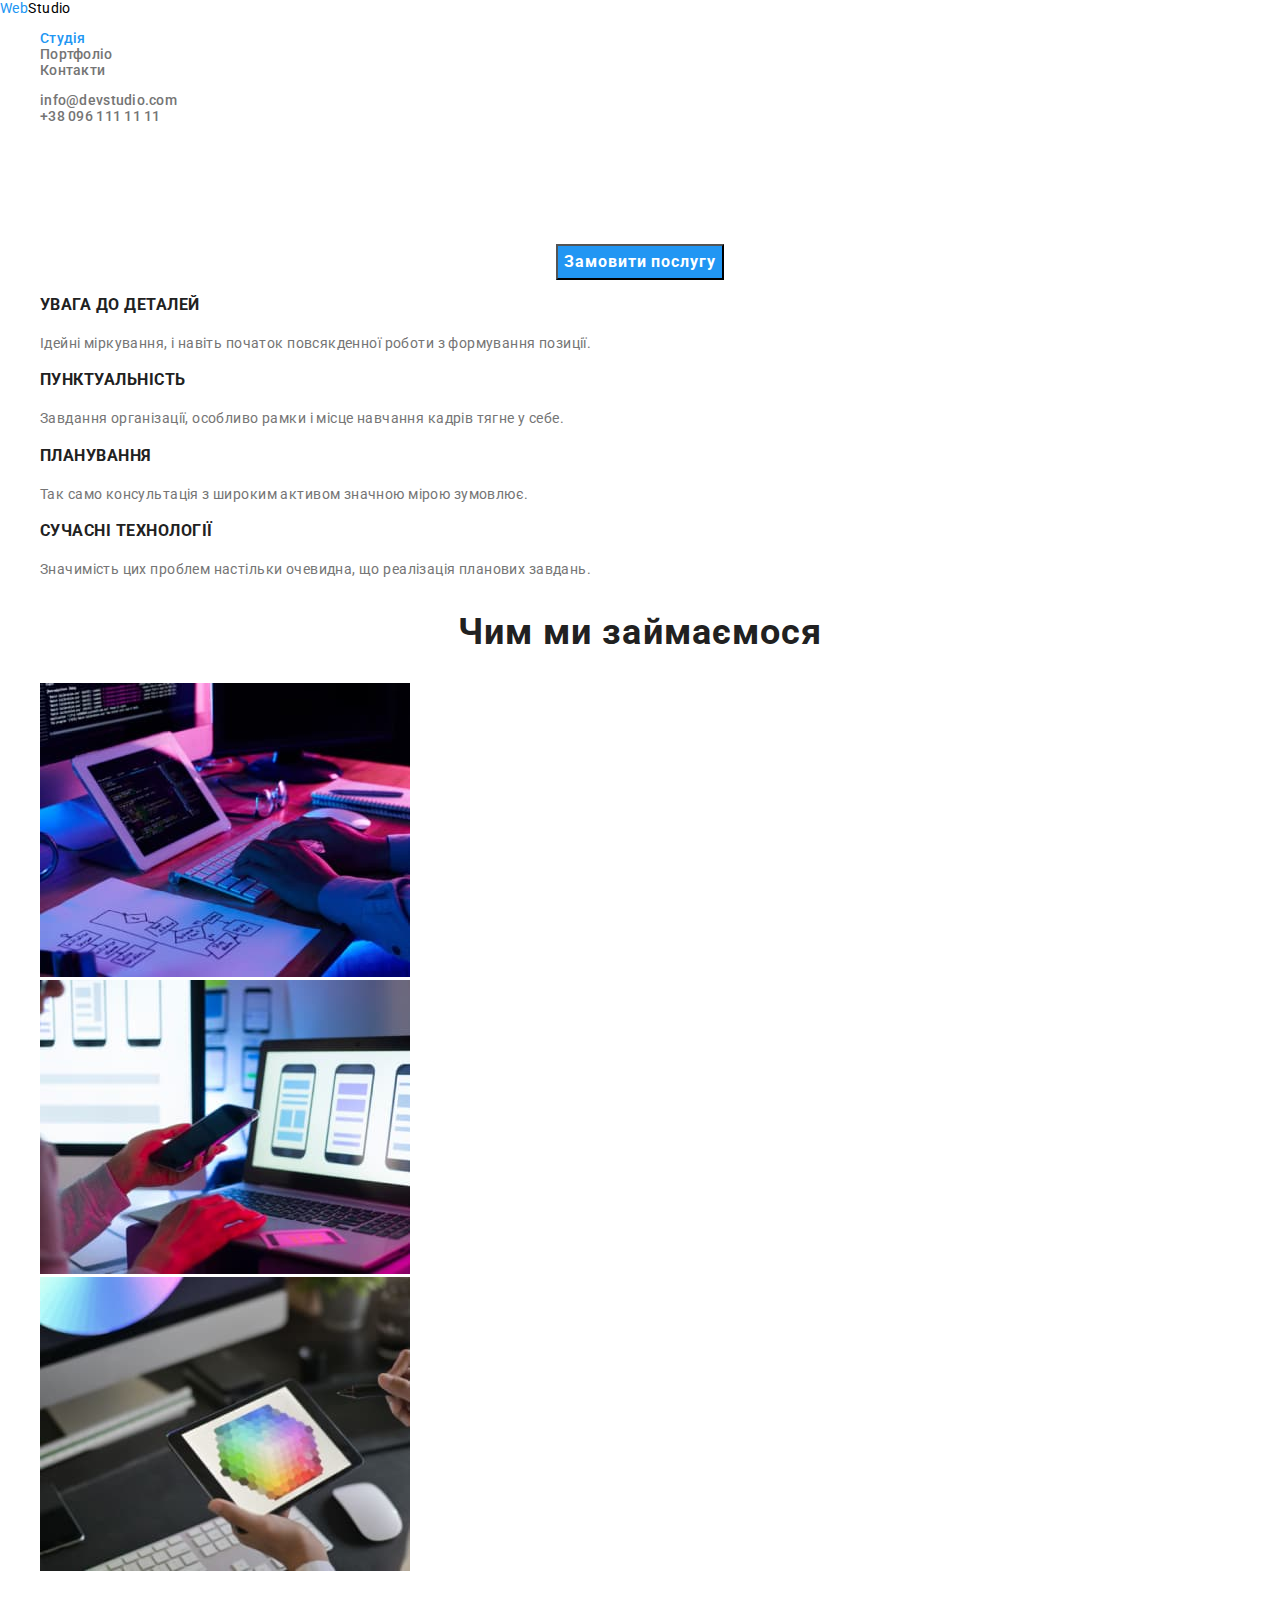
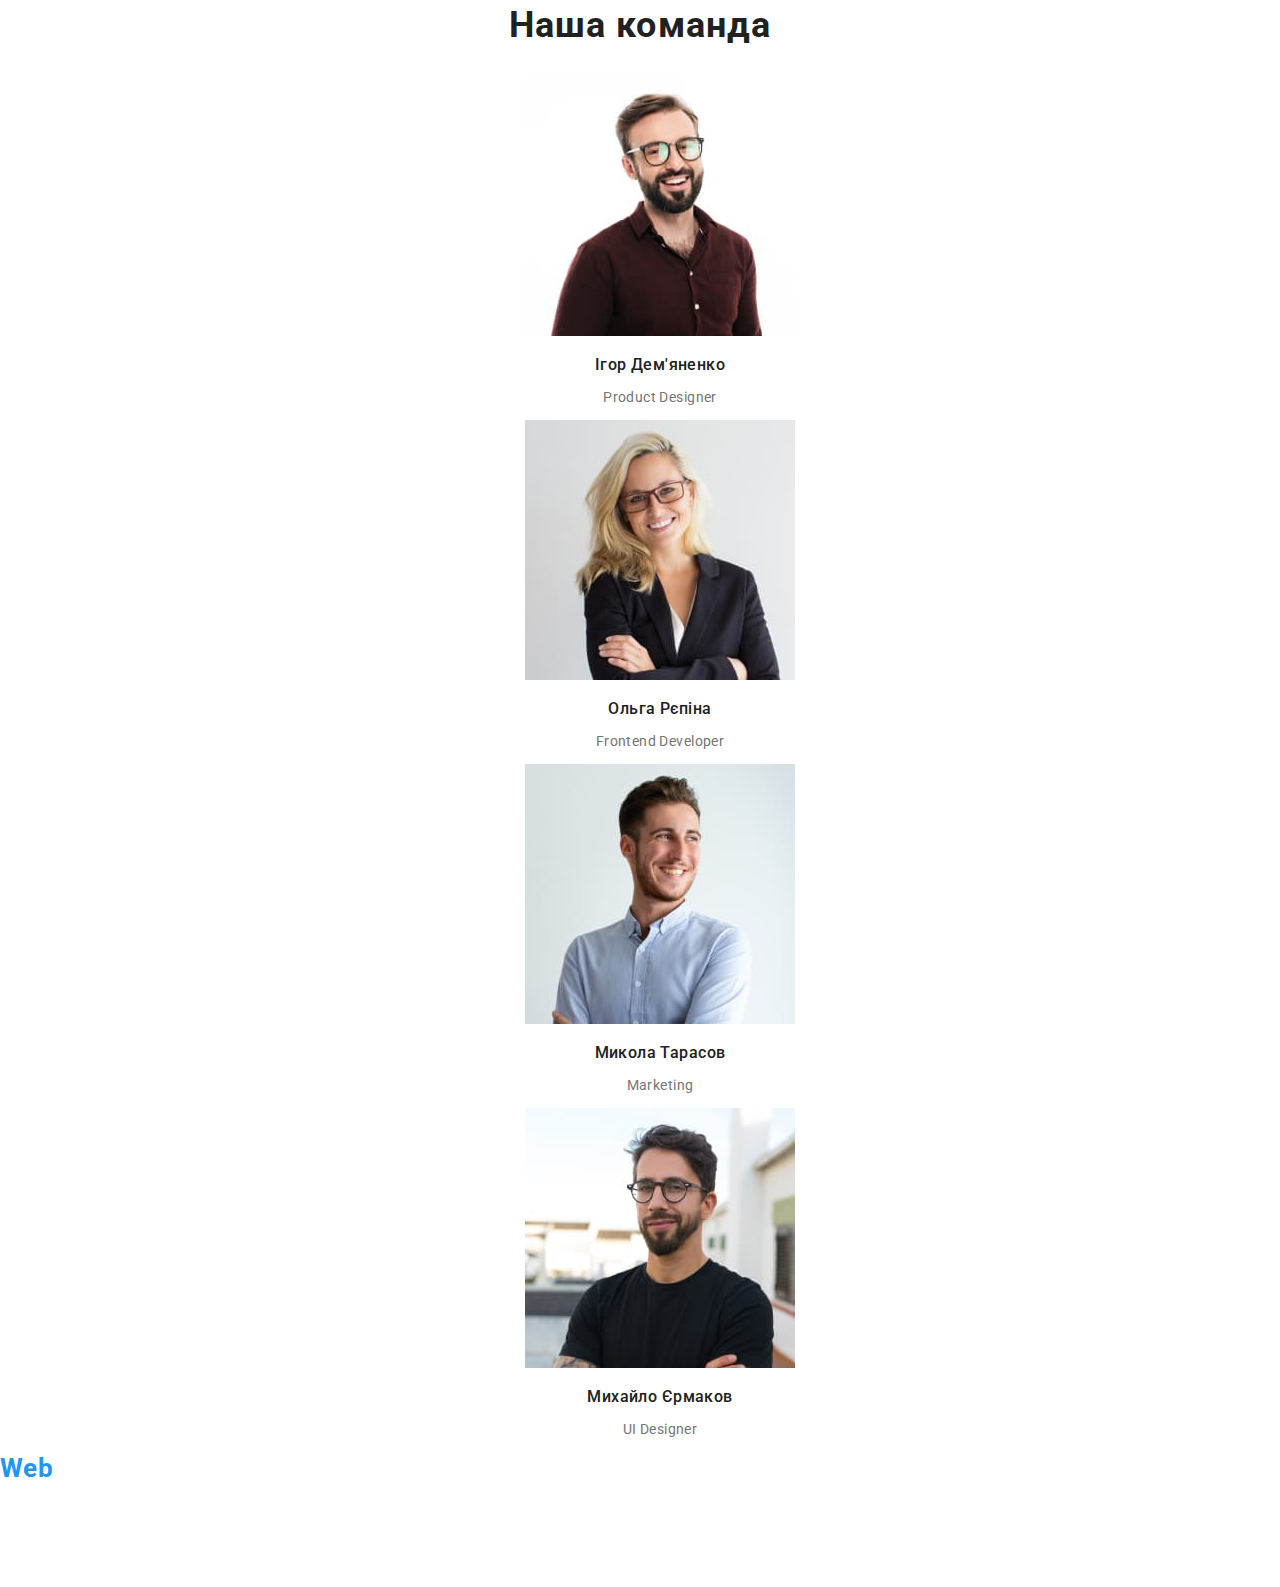
<file: index.html>
<!DOCTYPE html>
<html lang="en">
  <head>
    <meta charset="UTF-8" />
    <meta name="viewport" content="width=device-width, initial-scale=1.0" />
    <title>WebStudio</title>
    <link rel="preconnect" href="https://fonts.googleapis.com" />
    <link rel="preconnect" href="https://fonts.gstatic.com" crossorigin />
    <link
      href="https://fonts.googleapis.com/css2?family=Roboto:wght@400;500;700;900&display=swap"
      rel="stylesheet"
    />
    <link
      rel="stylesheet"
      href="https://cdnjs.cloudflare.com/ajax/libs/modern-normalize/2.0.0/modern-normalize.min.css"
    />
    <link rel="stylesheet" href="./css/style.css" />
  </head>
  <body>
    <header>
      <a href="./index.html" class="logo link"><span class="logo-header">Web</span>Studio</a>
      <nav class="nav">
        <ul class="nav__list list">
          <li class="nav__item ">
            <a href="./index.html" class="nav__link link accent-color">Студія</a>
          </li>
          <li class="nav__item ">
            <a href="./portfolio.html" class="nav__link link">Портфоліо</a>
          </li>
          <li class="nav__item "><a href="" class="nav__link link">Контакти</a></li>
        </ul>
      </nav>
      <ul class="auth__list">
        <li class="auth__item list">
          <a href="mailto:info@devstudio.com" class="auth__link link">info@devstudio.com</a>
        </li>
        <li class="auth__item list">
          <a href="tel:+380961111111" class="auth__link link">+38 096 111 11 11</a>
        </li>
      </ul>
    </header>
    <main>
      <!-- order section -->
      <section class="order">
        <h1 class="header">Ефективні рішення для вашого бізнесу</h1>
        <button class="order-btn" type="button">Замовити послугу</button>
      </section>

      <!-- benefits section -->
      <section class="benefits">
        <h2 class="visually-hidden">Наші переваги</h2>
        <ul class="benefits__list list">
          <li class="benefits__item list">
            <h3 class="title">УВАГА ДО ДЕТАЛЕЙ</h3>
            <p class="subtitle">
              Ідейні міркування, і навіть початок повсякденної роботи з формування позиції.
            </p>
          </li>
          <li class="benefits__item list">
            <h3 class="title">ПУНКТУАЛЬНІСТЬ</h3>
            <p class="subtitle">
              Завдання організації, особливо рамки і місце навчання кадрів тягне у себе.
            </p>
          </li>
          <li class="benefits__item list">
            <h3 class="title">ПЛАНУВАННЯ</h3>
            <p class="subtitle">Так само консультація з широким активом значною мірою зумовлює.</p>
          </li>
          <li class="benefits__item list">
            <h3 class="title">СУЧАСНІ ТЕХНОЛОГІЇ</h3>
            <p class="subtitle">
              Значимість цих проблем настільки очевидна, що реалізація планових завдань.
            </p>
          </li>
        </ul>
      </section>

      <!-- doing section -->
      <section class="doing">
        <h2 class="header-title">Чим ми займаємося</h2>
        <ul class="doing__list">
          <li class="doing__item list">
            <a href="#" class="doing__link"
              ><img src="./images/laptop.jpg" alt="Laptop" class="doing__img"
            /></a>
          </li>
          <li class="doing__item list">
            <a href="#" class="doing__link"
              ><img src="./images/mobile.jpg" alt="Mobile" class="doing__img"
            /></a>
          </li>
          <li class="doing__item list">
            <a href="#" class="doing__link"
              ><img src="./images/tablet.jpg" alt="Tablet" class="doing__img"
            /></a>
          </li>
        </ul>
      </section>

      <!-- team section -->
      <section class="team">
        <h2 class="header-title">Наша команда</h2>
        <ul class="team__list">
          <li class="team__item list">
            <div class="team-box">
              <img src="./images/igor.jpg" alt="Ігор Дем'яненко" class="team__img" />
              <h3 class="team-title">Ігор Дем'яненко</h3>
              <p class="team-subtitle">Product Designer</p>
            </div>
          </li>
          <li class="team__item list">
            <div class="team-box">
              <img src="./images/olha.jpg" alt="Ольга Рєпіна" class="team__img" />
              <h3 class="team-title">Ольга Рєпіна</h3>
              <p class="team-subtitle">Frontend Developer</p>
            </div>
          </li>
          <li class="team__item list">
            <div class="team-box">
              <img src="./images/mykola.jpg" alt="Микола Тарасов" class="team__img" />
              <h3 class="team-title">Микола Тарасов</h3>
              <p class="team-subtitle">Marketing</p>
            </div>
          </li>
          <li class="team__item list">
            <div class="team-box">
              <img src="./images/mykhailo.jpg" alt="Михайло Єрмаков" class="team__img" />
              <h3 class="team-title">Михайло Єрмаков</h3>
              <p class="team-subtitle">UI Designer</p>
            </div>
          </li>
        </ul>
      </section>
    </main>

    <footer>
      <a href="./index.html" class="footer__link link"
        ><span class="logo-footer">Web</span>Studio</a
      >
      <address>
        <ul class="address__list">
          <li class="address__item list">
            <a href="https://maps.app.goo.gl/y9MYZFmPXDJprP4V7" class="maps__link link"
              >м. Київ, пр-т Лесі Українки, 26</a
            >
          </li>
          <li class="address__item list">
            <a href="mailto:info@devstudio.com" class="address__link link">info@devstudio.com</a>
          </li>
          <li class="address__item list">
            <a href="tel:+380961111111" class="address__link link">+38 096 111 11 11</a>
          </li>
        </ul>
      </address>
    </footer>
  </body>
</html>
</file>
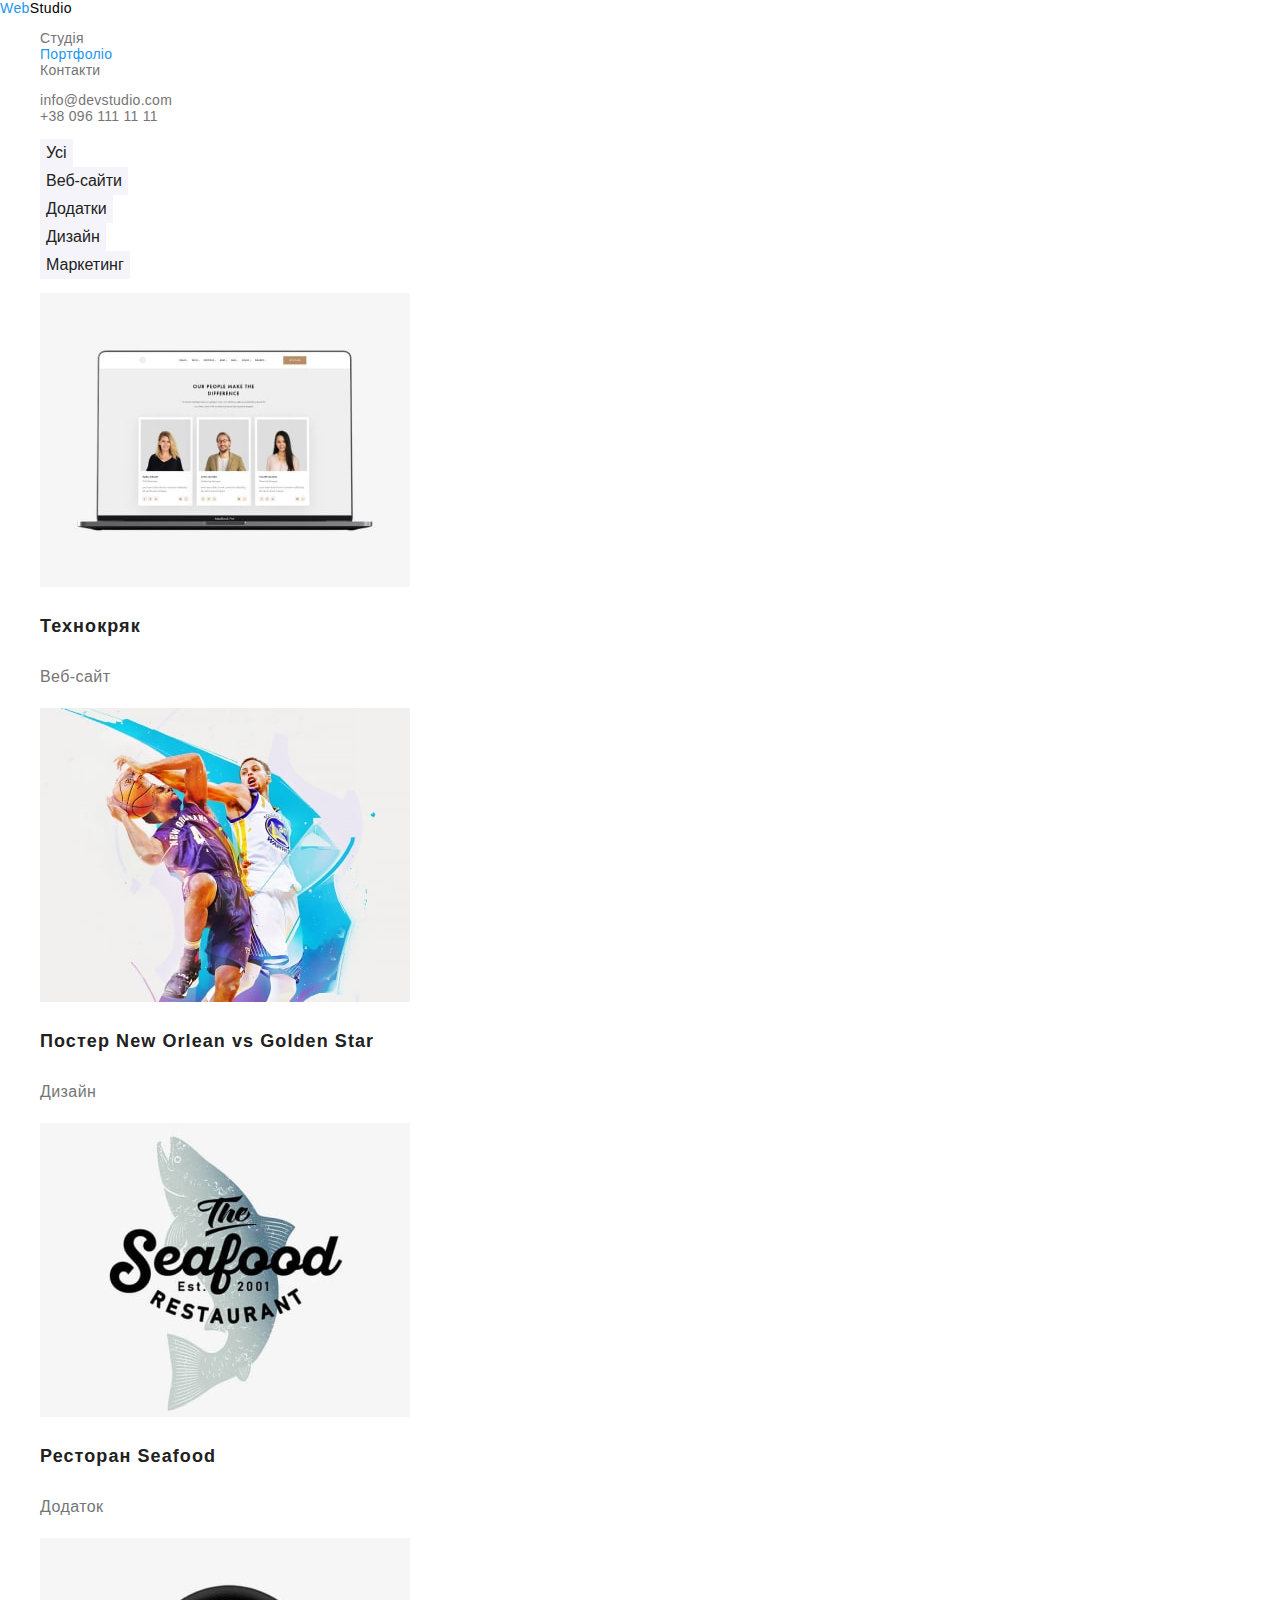
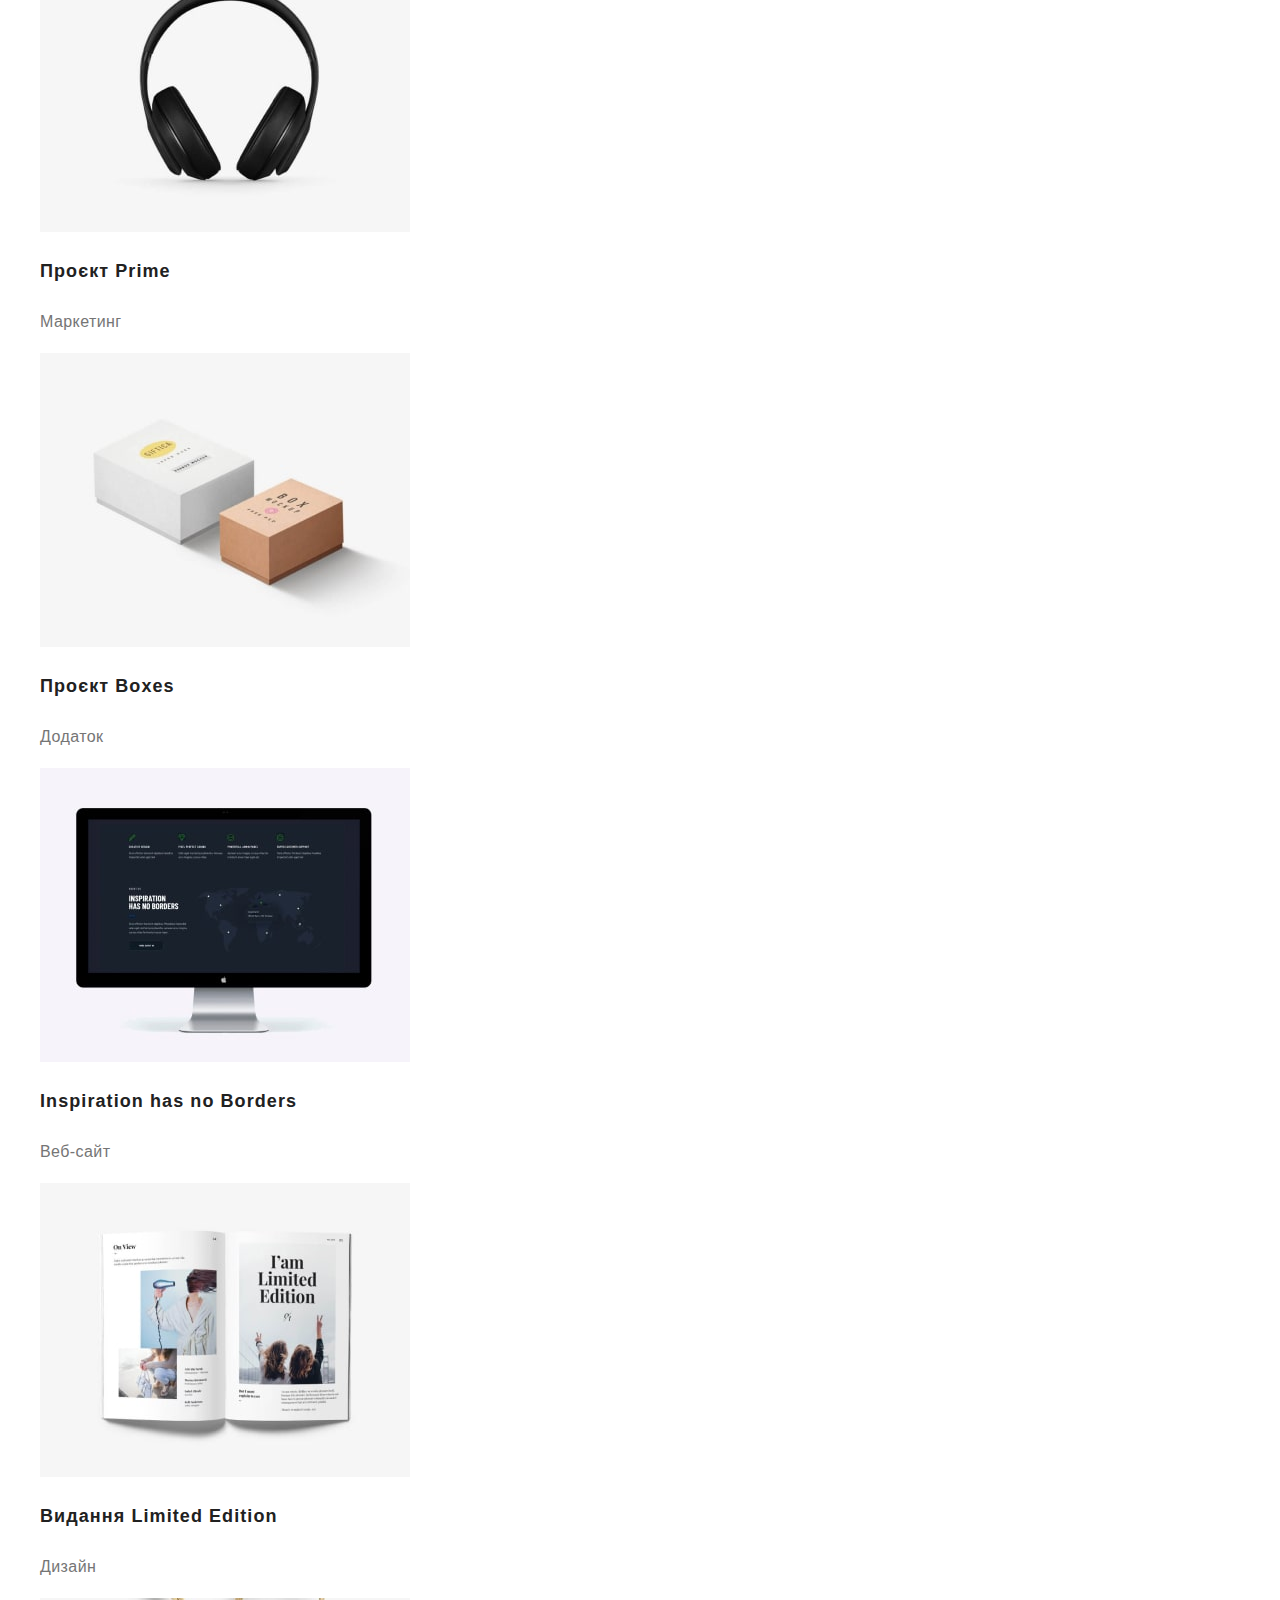
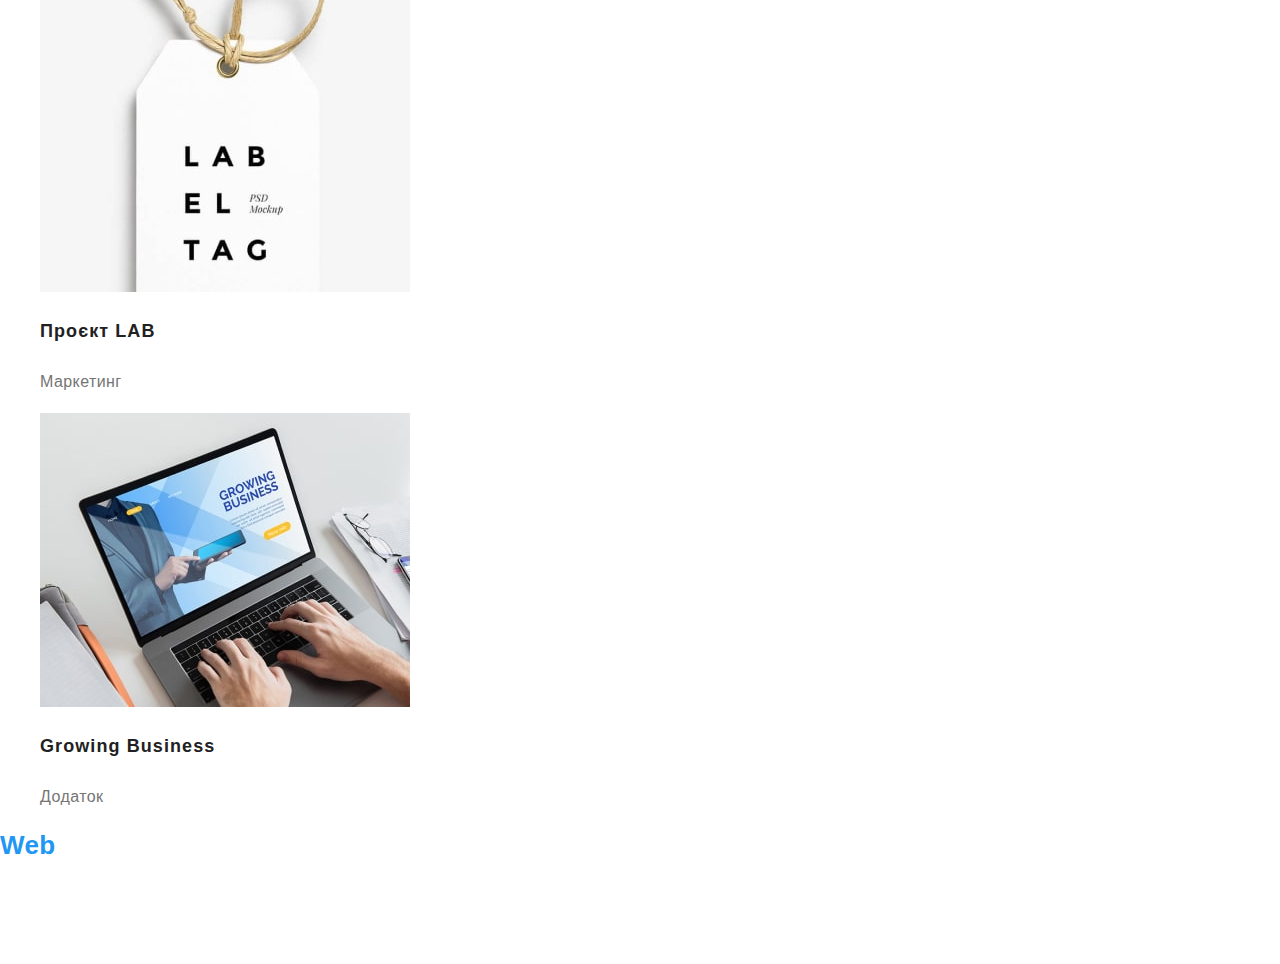
<file: portfolio.html>
<!DOCTYPE html>
<html lang="en">
  <head>
    <meta charset="UTF-8" />
    <meta name="viewport" content="width=device-width, initial-scale=1.0" />
    <title>WebStudio</title>

    <link rel="preconnect" href="https://fonts.googleapis.com" />
    <link rel="preconnect" href="https://fonts.gstatic.com" crossorigin />
    <link
      rel="stylesheet"
      href="https://cdnjs.cloudflare.com/ajax/libs/modern-normalize/2.0.0/modern-normalize.min.css"
    />

    <link rel="stylesheet" href="./css/style.css" />
  </head>
  <body>
    <header>
      <a href="./index.html" class="logo link"><span class="logo-header">Web</span>Studio</a>
      <nav class="nav">
        <ul class="nav__list">
          <li class="nav__item list"><a href="./index.html" class="nav__link link">Студія</a></li>
          <li class="nav__item list">
            <a href="./portfolio.html" class="nav__link accent-color link">Портфоліо</a>
          </li>
          <li class="nav__item list"><a href="" class="nav__link link">Контакти</a></li>
        </ul>
      </nav>
      <ul class="auth__list">
        <li class="auth__item list">
          <a href="mailto:info@devstudio.com" class="auth__link link">info@devstudio.com</a>
        </li>
        <li class="auth__item list">
          <a href="tel:+380961111111" class="auth__link link">+38 096 111 11 11</a>
        </li>
      </ul>
    </header>
    <main>
      <!-- portfolio section-->
      <section class="portfolio">
        <ul class="portfolio__list">
          <li class="portfolio__item list"><button class="portfolio_btn list btn" type="button">Усі</button></li>
          <li class="portfolio__item list">
            <button class="portfolio_btn list btn" type="button">Веб-сайти</button>
          </li>
          <li class="portfolio__item list">
            <button class="portfolio_btn list btn" type="button">Додатки</button>
          </li>
          <li class="portfolio__item list">
            <button class="portfolio_btn list btn" type="button">Дизайн</button>
          </li>
          <li class="portfolio__item list">
            <button class="portfolio_btn list btn" type="button">Маркетинг</button>
          </li>
        </ul>
        <ul class="gallery__list">
          <li class="gallery__item list">
            <img src="./images/tehnocryak.jpg" alt="Технокряк" class="gallery__img" />
            <h3 class="gallery__title">Технокряк</h3>
            <p class="gallery__subtitle">Веб-сайт</p>
          </li>
          <li class="gallery__item list">
            <img
              src="./images/new-orlean.jpg"
              alt="Постер New Orlean vs Golden Sta"
              class="gallery__img"
            />
            <h3 class="gallery__title">Постер New Orlean vs Golden Star</h3>
            <p class="gallery__subtitle">Дизайн</p>
          </li>
          <li class="gallery__item list">
            <img src="./images/seafood.jpg" alt="Ресторан Seafood" class="gallery__img" />
            <h3 class="gallery__title">Ресторан Seafood</h3>
            <p class="gallery__subtitle">Додаток</p>
          </li>
          <li class="gallery__item list">
            <img src="./images/prime.jpg" alt="Проєкт Prime" class="gallery__img" />
            <h3 class="gallery__title">Проєкт Prime</h3>
            <p class="gallery__subtitle">Маркетинг</p>
          </li>
          <li class="gallery__item list">
            <img src="./images/boxes.jpg" alt="Проєкт Boxes" class="gallery__img" />
            <h3 class="gallery__title">Проєкт Boxes</h3>
            <p class="gallery__subtitle">Додаток</p>
          </li>
          <li class="gallery__item list">
            <img
              src="./images/inspiration.jpg"
              alt="Inspiration has no Borders"
              class="gallery__img"
            />
            <h3 class="gallery__title">Inspiration has no Borders</h3>
            <p class="gallery__subtitle">Веб-сайт</p>
          </li>
          <li class="gallery__item list">
            <img
              src="./images/limited-edition.jpg"
              alt="Видання Limited Edition"
              class="gallery__img"
            />
            <h3 class="gallery__title">Видання Limited Edition</h3>
            <p class="gallery__subtitle">Дизайн</p>
          </li>
          <li class="gallery__item list">
            <img src="./images/lab.jpg" alt="Проєкт LAB" class="gallery__img" />
            <h3 class="gallery__title">Проєкт LAB</h3>
            <p class="gallery__subtitle">Маркетинг</p>
          </li>
          <li class="gallery__item list">
            <img src="./images/business.jpg" alt="Growing Business" class="gallery__img" />
            <h3 class="gallery__title">Growing Business</h3>
            <p class="gallery__subtitle">Додаток</p>
          </li>
        </ul>
      </section>
    </main>
    <footer>
      <a href="./index.html" class="footer__link link"
        ><span class="logo-footer">Web</span>Studio</a
      >
      <address>
        <ul class="address__list">
          <li class="address__item list">
            <a href="https://maps.app.goo.gl/y9MYZFmPXDJprP4V7" class="maps__link link"
              >м. Київ, пр-т Лесі Українки, 26</a
            >
          </li>
          <li class="address__item list">
            <a href="mailto:info@devstudio.com" class="address__link link">info@devstudio.com</a>
          </li>
          <li class="address__item list">
            <a href="tel:+380961111111" class="address__link link">+38 096 111 11 11</a>
          </li>
        </ul>
      </address>
    </footer>
  </body>
</html>
</file>
<file: css/style.css>
:root {
  /* fonts */
  /* --primary-font:  */
  /* --secondary-font:  */

  /* text colors */
  --accent-color: #2196f3;
  --primary-color: #757575;
  --secondary-color: #212121;

  /*  bg colors*/
  --order-bg-section: #2f303a;
  --primary-bg-color: #ffffff;
  --secondary-bg-color: #f5f4fa;

  /* others */
  /*   
    #ECECEC */
  --address__link: #ffffff99;
  --logo-black: #000000;
}

/* html {
  box-sizing: border-box;
}

*, *::after, *::before {
  box-sizing: inherit;
} */

body {
  background-color: var(--primary-bg-color);
  color: var(--primary-color);
  font-size: 14px;
  font-weight: 400;
  font-family: 'Roboto', sans-serif;
  letter-spacing: 0.03em;
  
}

.btn {
  font-family: inherit;
  border: 0;
  cursor: pointer
}

.btn:hover,
.btn:focus {
  color: var(--primary-bg-color);
  background-color: var(--accent-color);
}

/* reset */
.link {
  text-decoration: none;
  color: currentColor;
}

.list {
  list-style: none;
}

.visually-hidden {
  position: absolute;
  width: 1px;
  height: 1px;
  margin: -1px;
  border: 0;
  padding: 0;

  white-space: nowrap;
  clip-path: inset(100%);
  clip: rect(0 0 0 0);
  overflow: hidden;
}

/* utils */
.accent-color,
.logo-header,
.logo-footer,
.nav__link:hover,
.nav__link:focus,
.auth__link:hover,
.auth__link:focus {
  color: var(--accent-color);
}

.header-title,
.team-title,
.portfolio_btn,
.gallery__title {
  color: var(--secondary-color);
}

/* header */

.logo {
  color: var(--logo-black);
}

.nav__link,
.auth__link {
  font-weight: 500;
  line-height: calc(16 / 14);
  letter-spacing: 0.02em;
}

/* order */

.order {
  text-align: center;
}

.header {
  color: var(--primary-bg-color);
  font-size: 44px;
  font-weight: 900;
  line-height: calc(60 / 44);
  letter-spacing: 0.06em;
}

.order-btn {
  color: var(--primary-bg-color);
  background-color: var(--accent-color);
  font-size: 16px;
  font-weight: 700;
  line-height: calc(30 / 16);
  letter-spacing: 0.06em;
}

/* benefits */

.title {
  color: var(--secondary-color);
  font-weight: 700;
  line-height: calc(16 / 14);
  letter-spacing: 0.03em;
  text-align: left;
}

.subtitle {
  line-height: calc(24 / 14);
  letter-spacing: 0.03em;
}

/* doing */

.header-title {
  font-size: 36px;
  font-weight: 700;
  line-height: calc(42 / 36);
  letter-spacing: 0.03em;
  text-align: center;
}

/* team */
.team-box {
  text-align: center;
}

.team-title {
  font-size: 16px;
  font-weight: 500;
  line-height: calc(19 / 16);
}

.team-subtitle {
  line-height: calc(18 / 16);
}

/* footer */

.footer__link,
.maps__link {
  color: var(--primary-bg-color);
}
.maps__link {
  line-height: calc(24 / 14);
}
.footer__link {
  font-weight: 700;
  font-size: 26px;
  line-height: calc(36 / 26);
}

.address__link {
  color: var(--address__link);
  line-height: calc(24 / 14);
}

/* portfolio */

.portfolio_btn {
  background-color: var(--secondary-bg-color);
  font-size: 16px;
  font-weight: 500;
  line-height: calc(26 / 16);
  text-align: center;
}

.gallery__title {
  font-size: 18px;
  font-weight: 700;
  line-height: calc(36 / 18);
  letter-spacing: 0.06em;
}

.gallery__subtitle {
  font-size: 16px;
  line-height: calc(30 / 16);
}
</file>
